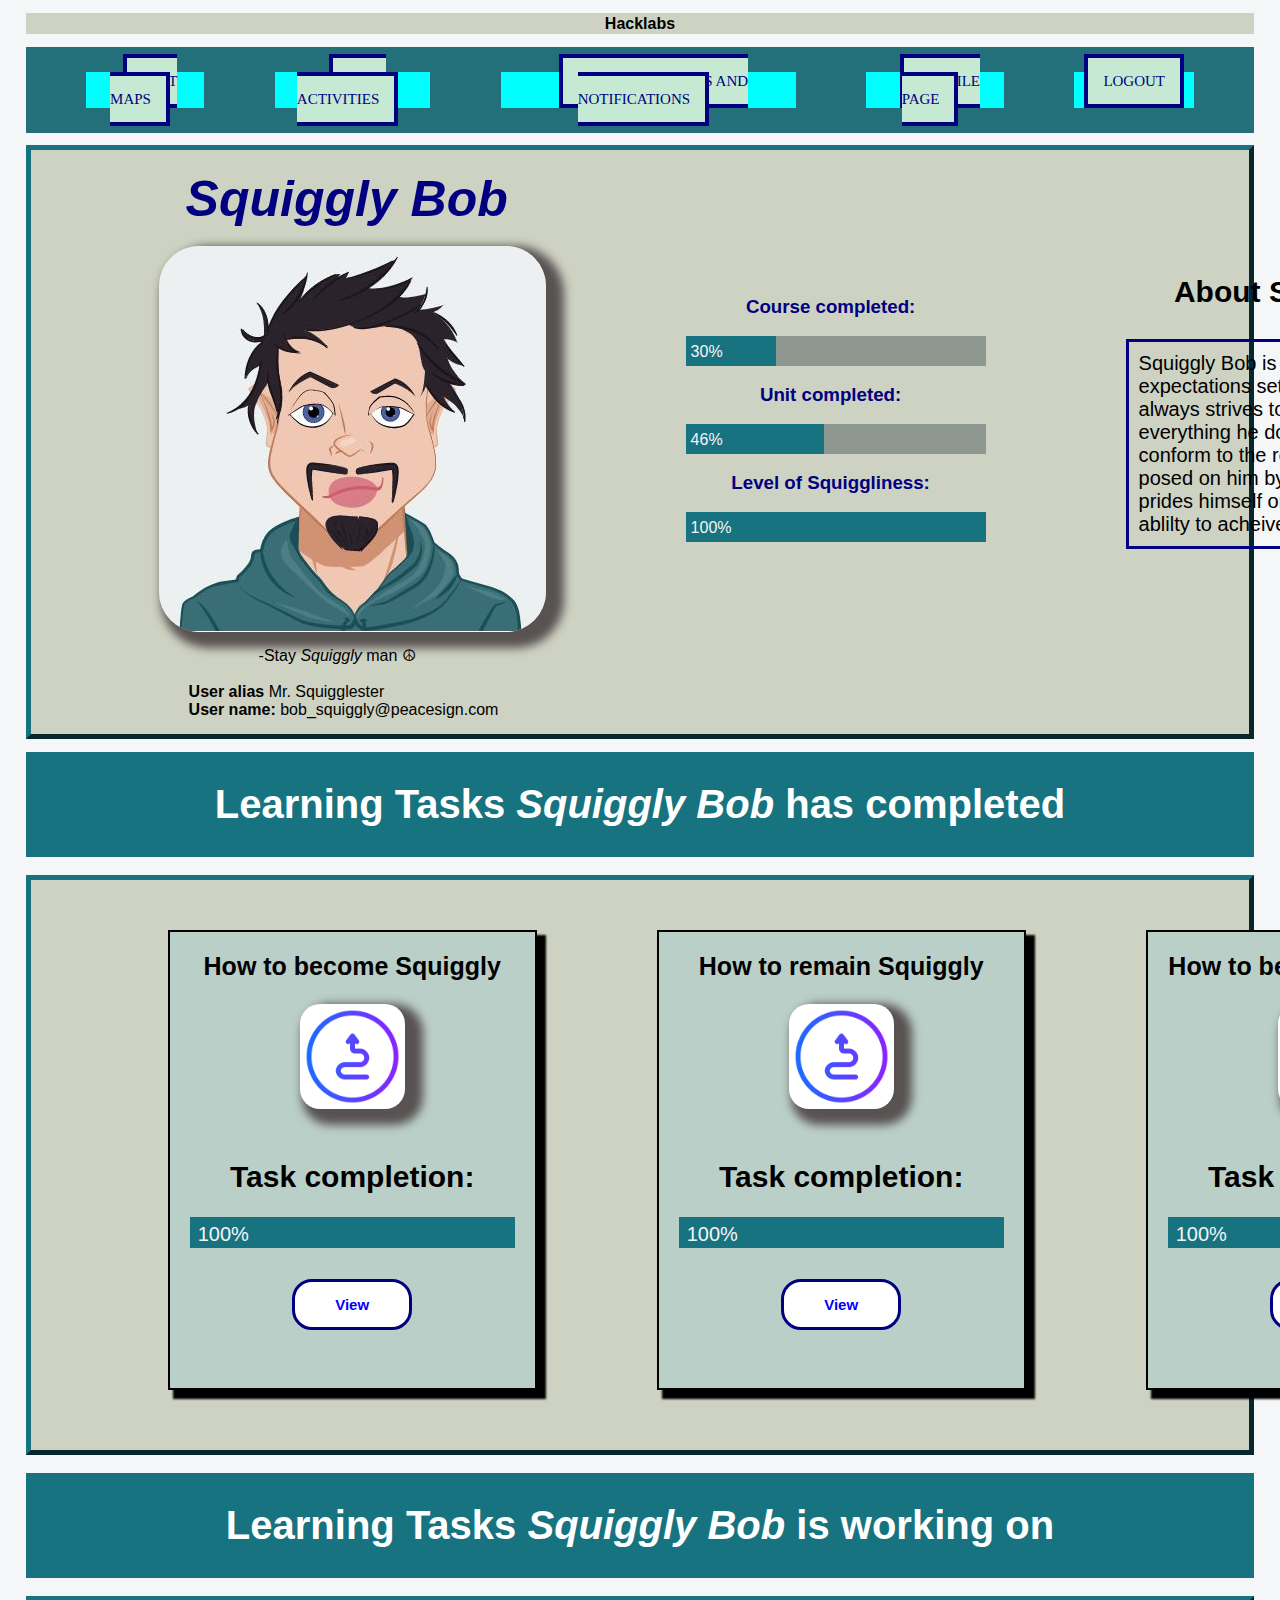
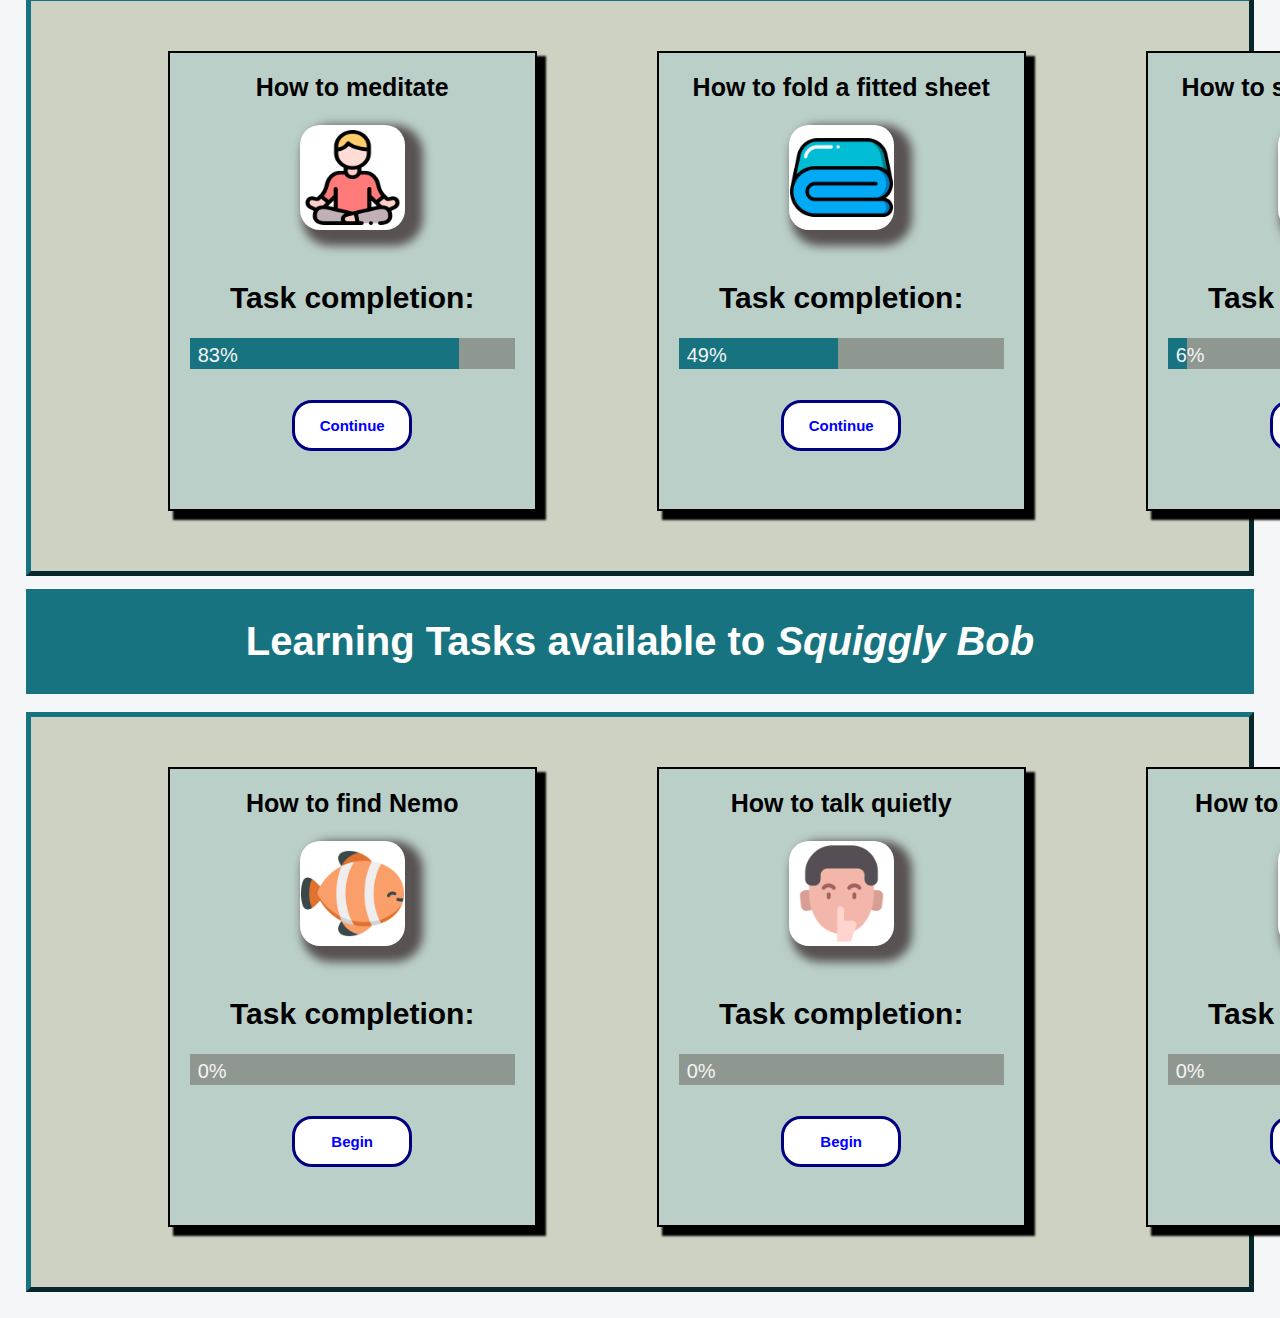
<file: Starter Code/index.html>
<!DOCTYPE html>
<html>
<head>
    <link rel="stylesheet" type="text/css" href="index.css" />
    <title>Profile Page</title>
    <meta name="viewport" content="width=device-width, initial-scale=1.0">
</head>

<body>
  <div class="fixed">
    <div class= "company">
      <h4>Hacklabs</h4>
    </div>
      <header class="header"> 
          <div class ="menu">
            <ul>
              <li><a href="#">Unit Maps</a></li>
              <li><a href="#">User Activities</a></li>
              <li><a href="#">Announcements and Notifications</a></li>
              <li class="here"><a href="#">Profile Page</a></li>
              <li><a href="login.html">Logout</a></li>
            </ul>
        </div>
        </header>
  <header class="main-stuff">

  <div class="flex-container">
      <figure>
        <h1><b>Squiggly Bob</b></h1>
        <br>
        <div class = "bobhere"> <img  src="Bob.JPG" alt="Very Squiggly"></div>
        <figcaption><div class="caption"> -Stay <em>Squiggly</em> man &#9774;</div></figcaption>
        <br>
        <p1 class = "username"><b>User alias</b> Mr. Squigglester</p1>
        <br>
      
        <p1 class = "username"><b>User name:</b> bob_squiggly@peacesign.com</p1>
      </figure>
        <br>
        <br>
        <br>
      <div class="w3-light-grey">
        <br>
        <br>
        <br>
        <br>
        <br>
        <br>
        <br>
        <h3>Course completed:</h3>
        <br>
          <div class="w4"><div class="w4-fill">30%</div></div>
          <br>
          <h3>Unit completed:</h3>
          <br>
          <div class="w4"><div class="w3-fill">46%</div></div>
          <br>
          <h3>Level of Squiggliness:</h3>
          <br>
          <div class="w4"><div class="w2-fill">100%</div></div>
      
      </div>
      <div class="description">
        <h2 class = "format"> About Squiggly Bob</h2>
        <p>Squiggly Bob is someone who defies the expectations set out by society, and he always strives to acheive the very best in everything he does. He does not like to conform to the restricting pressure that is posed on him by his peers. Instead, he prides himself on his individuality and his ablilty to acheive total Squiggliness.</p>
      </div>
        
    </div>
  </div>
 
</header>
    </div>

    <h6>Learning Tasks <em>Squiggly Bob</em> has completed </h6>
    <br>
  <div class="secondpart">
      
      <div class="learning">
        <div class="school">
          <div class ="before">
            <div class="border">How to become Squiggly </div>
            <br>
            <img class = "squig" src ="squiggly1.png">
            <br>
            <br>
            <br>
            <h2>Task completion:</h2>
            <br>
            <div class="w9"><div class="becoming">100%</div>
            <br>
        <button  class = "click">View</button>
          </div>
        </div> 
          <div class ="middle">
            <div class="border">How to remain Squiggly </div>
            <br>
            <img class = "squig" src ="squiggly1.png">
            <br>
            <br>
            <br>
            <h2>Task completion:</h2>
            <br>
            <div class="w9"><div class="becoming">100%</div></div>
            <br>
        <button  class = "click">View</button>
        </div> 
        <div class ="end">
          <div class="border">How to be Squiggly forever </div>
          <br>
          <img class = "squig" src ="squiggly1.png">
          <br>
          <br>
          <br>
          <h2>Task completion:</h2>
          <br>
          <div class="w9"><div class="becoming">100%</div>
          <br>
        <button  class = "click">View</button>
        </div>
      </div> 
  </div>

</div>
</div>
<br>
<h6>Learning Tasks <em>Squiggly Bob</em> is working on </h6>
<br>
<div class="thirdpart">
  <div class="learning">
    <div class="school">
      <div class ="before">
        <div class="border">How to meditate </div>
        <br>
        <img class = "med" src ="meditation1.png">
        <br>
        <br>
        <br>
        <h2>Task completion:</h2>
        <br>
        <div class="w9"><div class="meditate">83%</div></div>
        <br>
        <button  class = "click">Continue</button>
    </div> 
      <div class ="middle">
        <div class="border">How to fold a fitted sheet</div>
        <br>
        <img class = "sheet" src ="sheets1.png">
        <br>
        <br>
        <br>
        <h2>Task completion:</h2>
        <br>
        <div class="w9"><div class="fold">49%</div></div>
        <br>
        <button  class = "click">Continue</button>
    </div> 
    <div class ="end">
      <div class="border">How to speak backwards </div>
      <br>
      <img class = "backward" src ="backwards1.png">
      <br>
      <br>
      <br>
      <h2>Task completion:</h2>
      <br>
      <div class="w9"><div class="speak">6%</div>
      <br>
        <button  class = "click">Continue</button>
    </div>
  </div> 
</div>

</div>
</div>
<h6>Learning Tasks available to<em> Squiggly Bob</em></h6>
<br>
<div class="fourthpart">
  <div class="learning">
    <div class="school">
      <div class ="before">
        <div class="border">How to find Nemo </div>
        <br>
        <img class = "fish" src ="fish1.png">
        <br>
        <br>
        <br>
        <h2>Task completion:</h2>
        <br>
        <div class="w9"><div class="notstart">0%</div></div>
        <br>
        <button  class = "click">Begin</button>
    </div> 

      <div class ="middle">
        <div class="border">How to talk quietly </div>
        <br>
        <img class = "shh" src ="shh1.png">
        <br>
        <br>
        <br>
        <h2>Task completion:</h2>
        <br>
        <div class="w9"><div class="notstart">0%</div></div>
        <br>
        <button  class = "click">Begin</button>
    </div> 
    <div class ="end">
      <div class="border">How to pronounce 'R's<small></small></div>
      <br>
      <img class = "letter" src ="letter.png">
      <br>
      <br>
      <br>
      <h2>Task completion:</h2>
      <br>
      <div class="w9"><div class="notstart">0%</div>
      <br>
        <button  class = "click">Begin</button>
    </div>
  </div> 
</div>

</div>
</div>

</body>
</html>
</file>
<file: Starter Code/index.css>
title {
  font-size: larger;
  font-style: oblique;
  }
  .fixed{
    align: top;
  }
  
  
  body {
    text-align: center;
    }
    .company{
      background-color: #CED2C2;
      margin-left: 2%;
      margin-right: 2%;
      margin-top: 1%;
      text-align: center;
    }
    
    h4{
      padding-bottom: 1px;
      padding-top: 2px;
    }
  
  
    .completed{
      background-color: #CED2C2;
      margin-left: 2%;
      margin-right: 2%;
    }
    h1 {
      margin-left: auto;
      margin-right: auto;
      color: navy;
      margin-left: 27px;
      font-size: 50px;
      font-style: italic;
      font-weight: bolder;
      text-align: left;
    }
  
    img{
    align-items: left;
    }
  
    img:hover {
      animation: shake 0.5s;
      animation-iteration-count:infinite;
    }
  
    
    
    @keyframes shake {
      0% { transform: translate(1px, 1px) rotate(0deg); }
      10% { transform: translate(-1px, -2px) rotate(-1deg); }
      20% { transform: translate(-3px, 0px) rotate(1deg); }
      30% { transform: translate(3px, 2px) rotate(0deg); }
      40% { transform: translate(1px, -1px) rotate(1deg); }
      50% { transform: translate(-1px, 2px) rotate(-1deg); }
      60% { transform: translate(-3px, 1px) rotate(0deg); }
      70% { transform: translate(3px, 1px) rotate(-1deg); }
      80% { transform: translate(-1px, -1px) rotate(1deg); }
      90% { transform: translate(1px, 2px) rotate(0deg); }
      100% { transform: translate(1px, -2px) rotate(-1deg); }
    }
    * {
      box-sizing: border-box;
    }
    
    body {
      margin: 0;
      font-family: sans-serif;
      background: #f5f6f7;
    }
    
    .header {
      text-align: right;
      text-align: top;
      text-transform: uppercase;
      padding: 25px;
      background-color:#236f7a;
      color: #fff;
      margin-bottom: 2%;
      margin-top: 1%;
      margin-left: 2%;
      margin-right: 2%;
      margin-bottom:1%;
    }
    .menu ul{
      display: flex;
      flex-direction: row;
      justify-content: center;
      list-style-type: none;
  
    }
    .menu ul li{
      text-align: center;
      list-style: none;
      margin: 0 3%;
      background-color: aqua;
      font-size: 15px;
  
    }
    .menu a{  
      background-color:aquamarine;
      font-family:Cambria, Cochin, Georgia, Times, 'Times New Roman', serif;
      padding: 3%;
      text-decoration: none;
      text-align: center;
      margin: 0 3%;
      width: 200px;
      border: 4px solid navy;
      padding: 15px;
      margin: 10px;
    }
    .main-stuff{
      background-color: #CED2C2;
      text-align: right;
      padding-top: 20px;
      padding-left: 10%;
      padding-right: 5%;
      padding-bottom: 15px;
      margin-top: 1%;
      margin-left: 2%;
      margin-right: 2%;
      margin-bottom:1%;
      border :#187380;
      border-style: outset;
      border-width: 5px;
      position: relative;
    }
  
    figure {
      text-align: left;
    }
  
    .w4{
      text-align: left;
      background-color: rgb(143, 151, 145);
      width: 300px;
      Height: 30px;
      color:#f5f5f5;
      text-align: center;
      margin-left: 60px;
  
    }
  
    .w4-fill{
      text-align: left;
      background-color: #187380;
      width: 30%;
      Height: 30px;
      padding-top:7px;
      padding-left: 5px;
    }
    .w3-fill{
      text-align: left;
      background-color: #187380;
      width: 46%;
      Height: 30px;
      padding-top: 7px;
      padding-left: 5px;
    }
    .w2-fill{
      text-align: left;
      background-color:#187380;
      width: 100%;
       Height: 30px;
       padding-top:7px;
       padding-left: 5px;
    }
    
     .bobhere img{
      border-radius: 40px 40px 40px 40px;
      box-shadow: 10px 8px 10px 8px rgb(88, 82, 82);;
    }
  
    .flex-container {
      display: flex;
      column-gap: 40px;
    }
  
    h3{
      text-align: center;
      color:navy;
      font-weight: 900;
      margin-left: 50px;
    }
  
  a:link,
  a:visited,
  a:focus {
    background: rgb(197, 233, 211);
    color:navy;
    text-decoration: none;
  }
  
  a:hover {
    background: rgb(151, 216, 151);
  }
  
  a:active {
    background:#92B1B6;
    color: white;
  }
  
  .caption{
  padding-left: 100px;
  }
  
  p{
  border-style:solid;
  padding: 10px;
  text-align: left;
  width: 400px;
  margin-left: 100px;
  font-size: 20px;
  border-color: navy;
  }
  
  .format{
  text-align:center;
  margin-left: 17%;
  font-size: 30px;
  margin-top: 20%;
  margin-bottom: 5%;
  padding-top: 5px;
  padding-bottom: 5px;
  }
  .here{
    background-color: aqua;
  }
  h5{
    font-size: 20px;
  }
  .test ul li{
    list-style: none;
    display:flex;
    flex-direction: row;
  }
  .completed{
   margin-left: 150px;
   
  }
  .username{
  padding-left: 30px;
  }
  .going{
    margin-left: 150px;
  
  }
  
  @import url('https://fonts.googleapis.com/css2?family=Open+Sans&display=swap');
  
  *{
      list-style: none;
      text-decoration: none;
      margin: 0;
      padding: 0;
      box-sizing: border-box;
      font-family: 'Open Sans', sans-serif;
  }
  
  .wrapper .sidebar{
      background: rgb(5, 68, 104);
      position: fixed;
      top: 0;
      left: 0;
      width: 225px;
      height: 100%;
      padding: 20px 0;
      transition: all 0.5s ease;
      margin-left: 2%;
   
  }
  
  .learning{
    background-color: #CED2C2;
    margin: 0 2%;
    padding-left: 10px;
    padding: 40px;
    padding-bottom: 50px;
    margin-left: 2%;
  
  }
  .secondpart{
    background-color: #CED2C2;
    margin-left: 2%;
    margin-right: 2%;
    padding-left: 5%;
    border :#187380;
      border-style: outset;
      border-width: 5px;
      margin-bottom: 0%;
  }
  .thirdpart{
    background-color: #CED2C2;
    margin-left: 2%;
    margin-right: 2%;
    padding-left: 5%;
    border :#187380;
      border-style: outset;
      border-width: 5px;
      margin-bottom: 1%;
  
  }
  .fourthpart{
    background-color: #CED2C2;
    margin-left: 2%;
    margin-right: 2%;
    padding-left: 5%;
    border :#187380;
      border-style: outset;
      border-width: 5px;
      margin-bottom: 2%;
  }
  
  h6{
  padding-top: 30px;
  padding-bottom: 30px;
  font-size: 28px;
  font-weight: bold;
  margin-left: 2%;
  margin-right: 2%;
  color:rgb(255, 255, 255);
  font-size: 40px;
  font-weight: bolder;
  background-color:#187380;
  }
  .before {
   border: solid 2.5px black;
   box-shadow: black 7px 7px 2px 2px;
   margin: 1% 40%;
   padding: 20px;
   background-color: #bbcfc9;
   padding-bottom: 50px;
   width: 500px;
  
  }
  
  figcaption{
    margin-top: 10px;
  }
  
  .border{
   font-size: 25px;
   font-weight: bold ;
  }
  
  .becoming{
    text-align: left;
    background-color:#187380;
    width: 100%;
     Height: 30px;
     padding-top:6px;
     padding-left: 8px;
     padding-bottom: 25px;
  }
  .meditate{
     text-align: left;
    background-color:#187380;
    width: 83%;
     Height: 30px;
     padding-top:6px;
     padding-left: 8px;
     padding-bottom: 25px;
  }
  .fold{
     text-align: left;
    background-color:#187380;
    width: 49%;
     Height: 30px;
     padding-top:6px;
     padding-left: 8px;
     padding-bottom: 25px;
  }
  .speak{
     text-align: left;
    background-color:#187380;
    width: 6%;
     Height: 30px;
     padding-top:6px;
     padding-left: 8px;
     padding-bottom: 25px;
  }
 .notstart{
  text-align: left;
  padding-top:6px;
  padding-left: 8px;
  padding-bottom: 25px;
  Height: 30px;
 }
  .w9{
    text-align: left;
    background-color: rgb(143, 151, 145);
    width: 325px;
    Height: 31px;
    color:#f5f5f5;
    text-align: center;
    padding-bottom: 15px;
  }
  
  .school {
    display: flex;
    flex-wrap: nowrap;
    column-gap: 100px;
  }
  
  .school > div {
    width: auto;
    margin: 10px;
    text-align: center;
    line-height: auto;
    font-size: 20px;
  }
  .middle{
    border: solid 2.5px black;
    box-shadow: black 7px 7px 2px 2px;
    margin: 1% 40%;
   padding: 20px;
   background-color: #bbcfc9;
   padding-bottom: 50px;
   width: 500px;
  }
  .middle img{
    background-color: rgb(255, 255, 255);

  }
  .squig{
    width: 105px;
    height: 105px;
    border-radius: 20px 20px 20px 20px;
    box-shadow: 10px 8px 10px 8px rgb(88, 82, 82);
  }
 .med {
    width: 105px;
    height: 105px;
    padding-bottom: 5px;
    padding-top: 5px;
    border-radius: 20px 20px 20px 20px;
    box-shadow: 10px 8px 10px 8px rgb(88, 82, 82);
  }
  .sheet{
    width: 105px;
    height: 105px;
    border-radius: 20px 20px 20px 20px;
    box-shadow: 10px 8px 10px 8px rgb(88, 82, 82);
    padding-left: 1px;
    padding-right: 1px;

  }
  .backward{
    width: 105px;
    height: 105px;
    border-radius: 20px 20px 20px 20px;
    box-shadow: 10px 8px 10px 8px rgb(88, 82, 82);

  }
  .fish{
    width: 105px;
    height: 105px;
    border-radius: 20px 20px 20px 20px;
    box-shadow: 10px 8px 10px 8px rgb(88, 82, 82);
    padding-left: 1px;
    padding-right: 1px;
  }
  .shh{
    width: 105px;
    height: 105px;
    border-radius: 20px 20px 20px 20px;
    box-shadow: 10px 8px 10px 8px rgb(88, 82, 82);
  }
  .letter{
    width: 105px;
    height: 105px;
    border-radius: 20px 20px 20px 20px;
    box-shadow: 10px 8px 10px 8px rgb(88, 82, 82);
  }
  .before img{
    background-color: rgb(255, 255, 255);
  }
  .end img{
    background-color: rgb(255, 255, 255);
  }
  .end{
   border: solid 2.5px black;
   box-shadow: black 7px 7px 2px 2px;
   margin: 1% 40%;
   padding: 20px;
   background-color: #bbcfc9;
   padding-bottom: 50px;
   width: 500px;
   margin-left: 200px;
  }
  
  button {
    background-color: #ffffff;
    color: blue;
    font-size: 15px;
    padding: 14px 20px;
    margin: 8px 0;
    border: navy solid;
    cursor: pointer;
    width: 120px;
    font-weight: bold;
    border-radius: 20px;
  }
  
  button:hover {
    opacity: 0.8;
    animation: shake 0.5s;
    
  }
  
  .modal {
    display: none; 
    left: 0;
    top: 0;
    width: 100%; 
    height: 100%; 
    padding-top: 60px;
    overflow: auto;
  }
</file>
